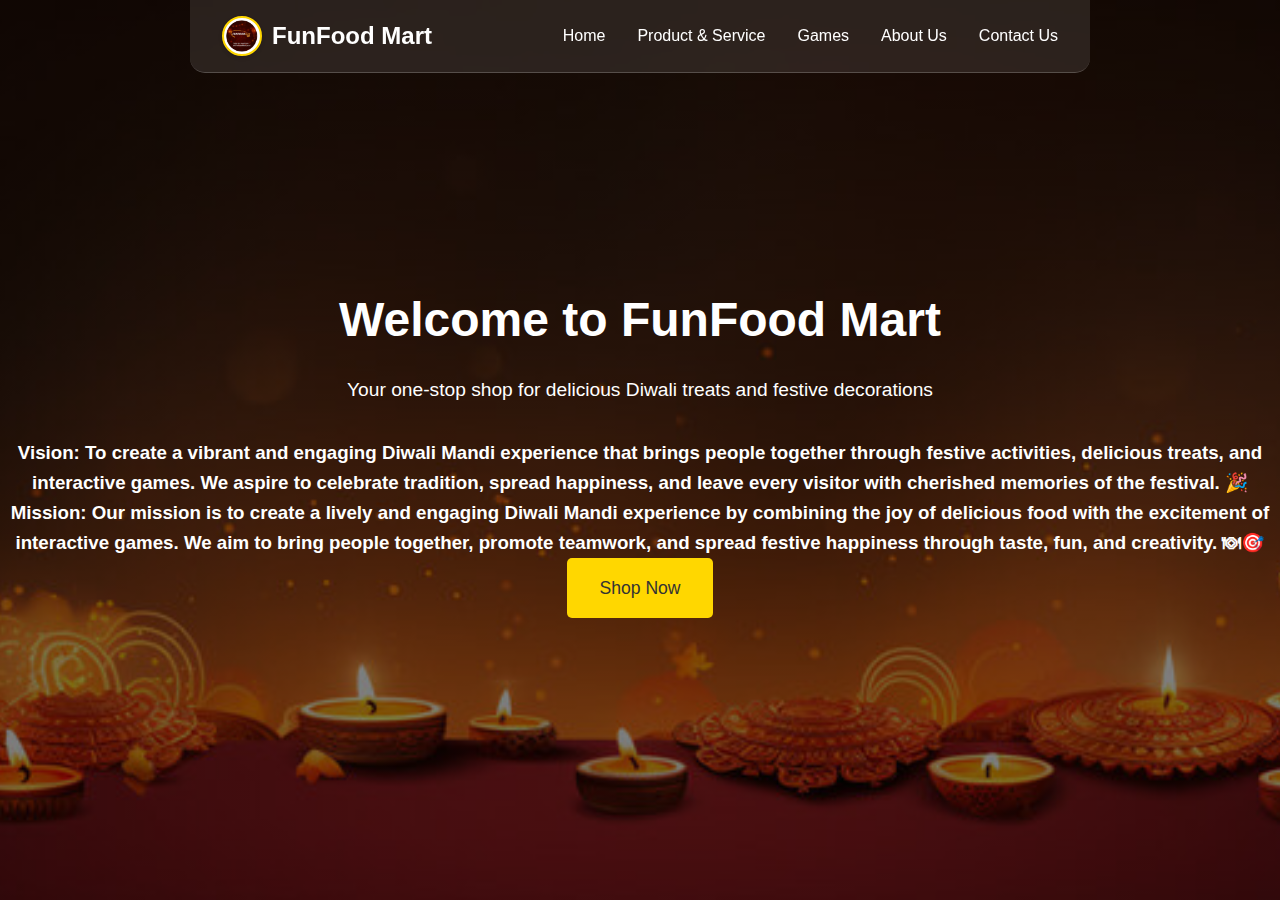
<file: index.html>
<!DOCTYPE html>
<html lang="en">
  <head>
    <meta charset="UTF-8" />
    <meta name="viewport" content="width=device-width, initial-scale=1.0" />
    <title>FunFood Mart - Home</title>
    <link rel="stylesheet" href="style.css" />
  </head>
  <body>
    <nav id="navbar">
      <div class="nav-container">
        <div class="logo">
          <img src="assest/logo.png" alt="FunFood Mart Logo" class="nav-logo" />
          <span>FunFood Mart</span>
        </div>
        <ul id="nav-menu">
          <li><a href="index.html">Home</a></li>
          <li><a href="products.html">Product & Service</a></li>
          <li><a href="games.html">Games</a></li>
          <li><a href="about.html">About Us</a></li>
          <li><a href="contact.html">Contact Us</a></li>
        </ul>
        <div class="hamburger" id="hamburger">
          <span></span>
          <span></span>
          <span></span>
        </div>
      </div>
    </nav>

    <section id="home">
      <div class="hero">
        <h1>Welcome to FunFood Mart</h1>
        <p>
          Your one-stop shop for delicious Diwali treats and festive decorations
        </p>

        <h3>Vision:
To create a vibrant and engaging Diwali Mandi experience that brings people together through festive activities, delicious treats, and interactive games.
We aspire to celebrate tradition, spread happiness, and leave every visitor with cherished memories of the festival. 🎉</h3>

<h3>Mission:
Our mission is to create a lively and engaging Diwali Mandi experience by combining the joy of delicious food with the excitement of interactive games.
We aim to bring people together, promote teamwork, and spread festive happiness through taste, fun, and creativity. 🍽🎯</h3>
        <a href="products.html" class="cta-button">Shop Now</a>
      </div>
    </section>

    <script src="script.js"></script>
  </body>
</html>
</file>
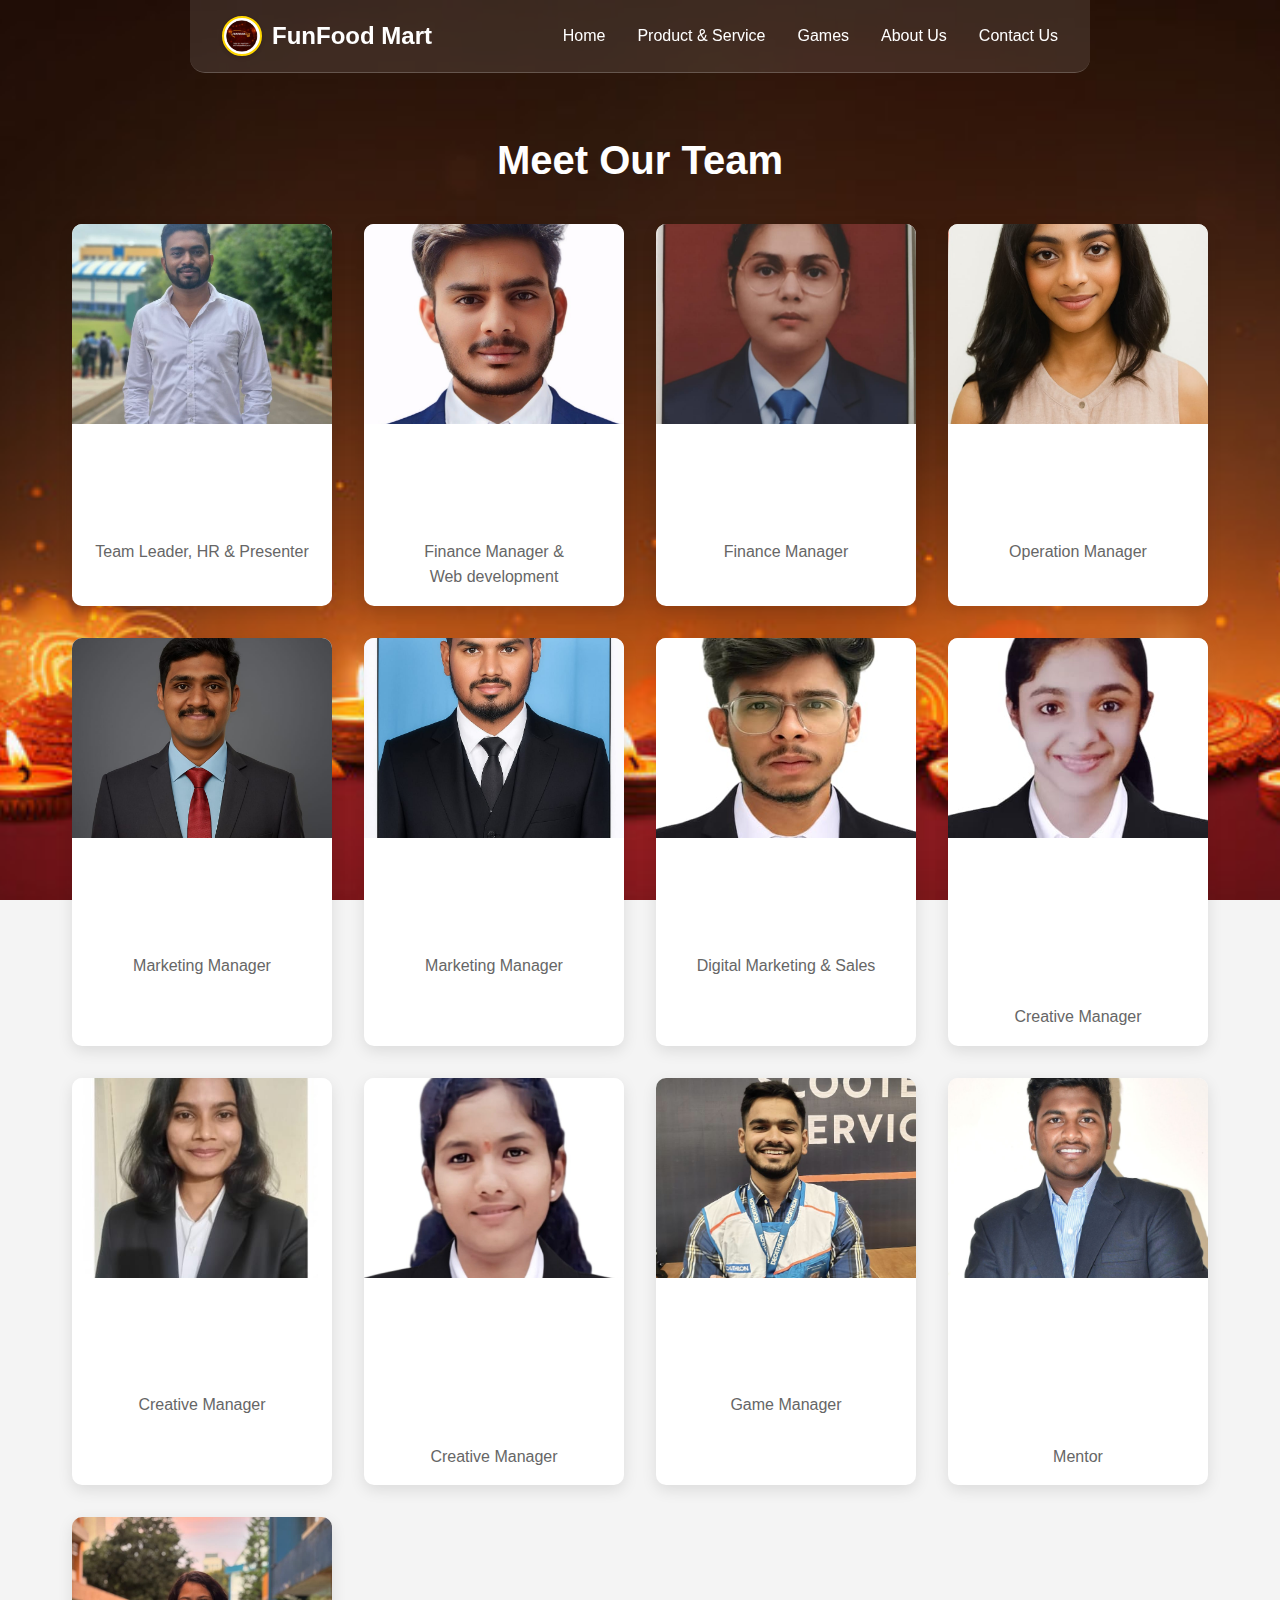
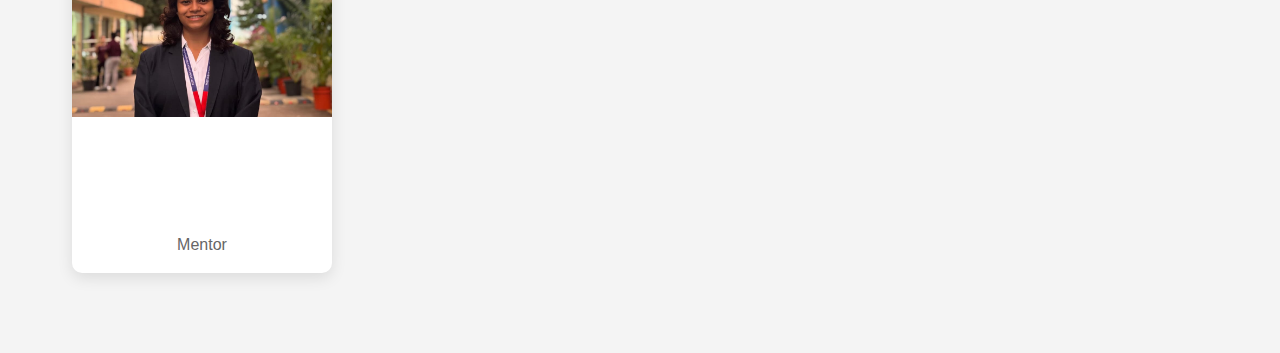
<file: about.html>
<!DOCTYPE html>
<html lang="en">
  <head>
    <meta charset="UTF-8" />
    <meta name="viewport" content="width=device-width, initial-scale=1.0" />
    <title>FunFood Mart - About Us</title>
    <link rel="stylesheet" href="style.css" />
  </head>
  <body>
    <nav id="navbar">
      <div class="nav-container">
        <div class="logo">
          <img src="assest/logo.png" alt="FunFood Mart Logo" class="nav-logo" />
          <span>FunFood Mart</span>
        </div>
        <ul id="nav-menu">
          <li><a href="index.html">Home</a></li>
          <li><a href="products.html">Product & Service</a></li>
          <li><a href="games.html">Games</a></li>
          <li><a href="about.html">About Us</a></li>
          <li><a href="contact.html">Contact Us</a></li>
        </ul>
        <div class="hamburger" id="hamburger">
          <span></span>
          <span></span>
          <span></span>
        </div>
      </div>
    </nav>

    <section id="about">
      <div class="container">
        <div class="about-intro">
        </div>
        <h2>Meet Our Team</h2>
        <div class="team-grid">
          <div class="team-member">
            <img src="assest/team/1.jpg" alt="Team Member 1" />
            <h3>Sumedh Mohne</h3>
            <p>Team Leader, HR & Presenter</p>
          </div>
          <div class="team-member">
            <img src="assest/team/2.jpg" alt="Team Member 2" />
            <h3>Aniket Maske</h3>
            <p>Finance Manager & Web development</p>
          </div>
          <div class="team-member">
            <img src="assest/team/3.jpg" alt="Team Member 3" />
            <h3>Ayushri Patil</h3>
            <p>Finance Manager</p>
          </div>
          <div class="team-member">
            <img src="assest/team/4.jpg" alt="Team Member 4" />
            <h3>Reva Patil</h3>
            <p>Operation Manager</p>
          </div>
          <div class="team-member">
            <img src="assest/team/5.jpg" alt="Team Member 5" />
            <h3>Pankaj Parekar</h3>
            <p>Marketing Manager</p>
          </div>
          <div class="team-member">
            <img src="assest/team/6.jpg" alt="Team Member 6" />
            <h3>Ajit Mane</h3>
            <p>Marketing Manager</p>
          </div>
          <div class="team-member">
            <img src="assest/team/7.jpg" alt="Team Member 7" />
            <h3>Vishal Mane</h3>
            <p>Digital Marketing & Sales</p>
          </div>
          <div class="team-member">
            <img src="assest/team/8.jpg" alt="Team Member 8" />
            <h3>Snigdha Panchpor</h3>
            <p>Creative Manager</p>
          </div>
          <div class="team-member">
            <img src="assest/team/9.jpg" alt="Team Member 9" />
            <h3>Mayuri Mogal</h3>
            <p>Creative Manager</p>
          </div>
          <div class="team-member">
            <img src="assest/team/10.jpg" alt="Team Member 10" />
            <h3>Tanashree Madavi</h3>
            <p>Creative Manager</p>
          </div>
          <div class="team-member">
            <img src="assest/team/13.jpg" alt="Team Member 12" />
            <h3>Suraj Patil</h3>
            <p>Game Manager</p>
          </div>
          <div class="team-member">
            <img src="assest/team/11.jpg" alt="Team Member 11" />
            <h3>Shrinath </br>Killedar</h3>
            <p>Mentor</p>
          </div>
          <div class="team-member">
            <img src="assest/team/12.jpg" alt="Team Member 12" />
            <h3>Shruti Phadnis</h3>
            <p>Mentor</p>
          </div>
        </div>
      </div>
    </section>

    <script src="script.js"></script>
  </body>
</html>
</file>
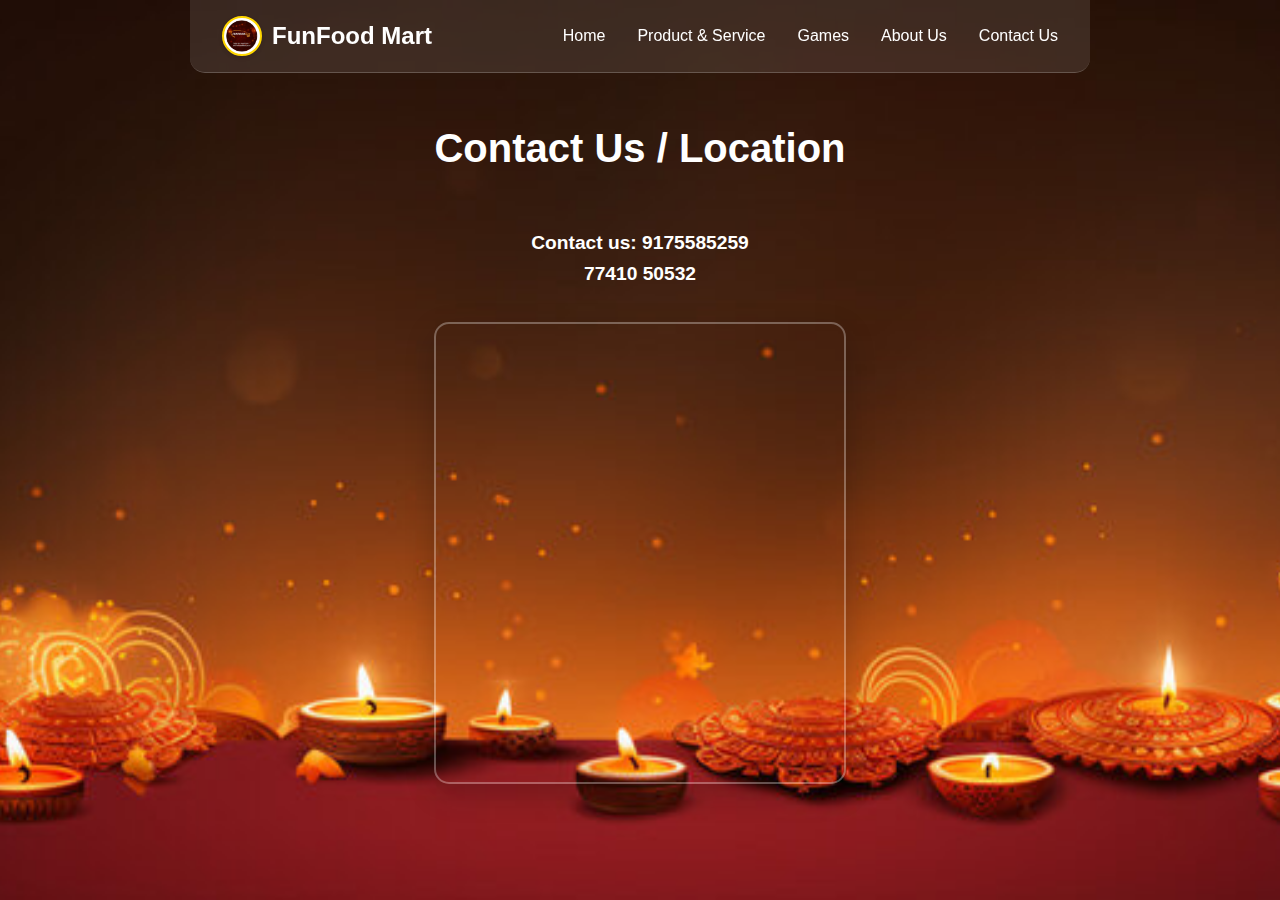
<file: contact.html>
<!DOCTYPE html>
<html lang="en">
  <head>
    <meta charset="UTF-8" />
    <meta name="viewport" content="width=device-width, initial-scale=1.0" />
    <title>FunFood Mart - Contact Us</title>
    <link rel="stylesheet" href="style.css" />
  </head>
  <body>
    <nav id="navbar">
      <div class="nav-container">
        <div class="logo">
          <img src="assest/logo.png" alt="FunFood Mart Logo" class="nav-logo" />
          <span>FunFood Mart</span>
        </div>
        <ul id="nav-menu">
          <li><a href="index.html">Home</a></li>
          <li><a href="products.html">Product & Service</a></li>
          <li><a href="games.html">Games</a></li>
          <li><a href="about.html">About Us</a></li>
          <li><a href="contact.html">Contact Us</a></li>
        </ul>
        <div class="hamburger" id="hamburger">
          <span></span>
          <span></span>
          <span></span>
        </div>
      </div>
    </nav>

    <section id="contact">
      <div class="container">
        <h2>Contact Us / Location</h2>
        <p>Contact us: 9175585259<br />77410 50532</p>
        <div class="map-container">
          <iframe
            src="https://www.google.com/maps/embed?pb=!1m18!1m12!1m3!1d3783.245!2d73.774!3d18.647!2m3!1f0!2f0!3f0!3m2!1i1024!2i768!4f13.1!3m3!1m2!1s0x3bc2c1b0b0b0b0b0%3A0x123456789abcdef!2sSector%20No.%2026%2C%20Pradhikaran%2C%20Nigdi%2C%20near%20Akurdi%20Railway%20Station%2C%20Pune%2C%20Maharashtra%20411044!5e0!3m2!1sen!2sin!4v1633123456789!5m2!1sen!2sin"
            width="100%"
            height="450"
            style="border: 0"
            allowfullscreen=""
            loading="lazy"
          >
          </iframe>
        </div>
      </div>
    </section>

    <script src="script.js"></script>
  </body>
</html>
</file>
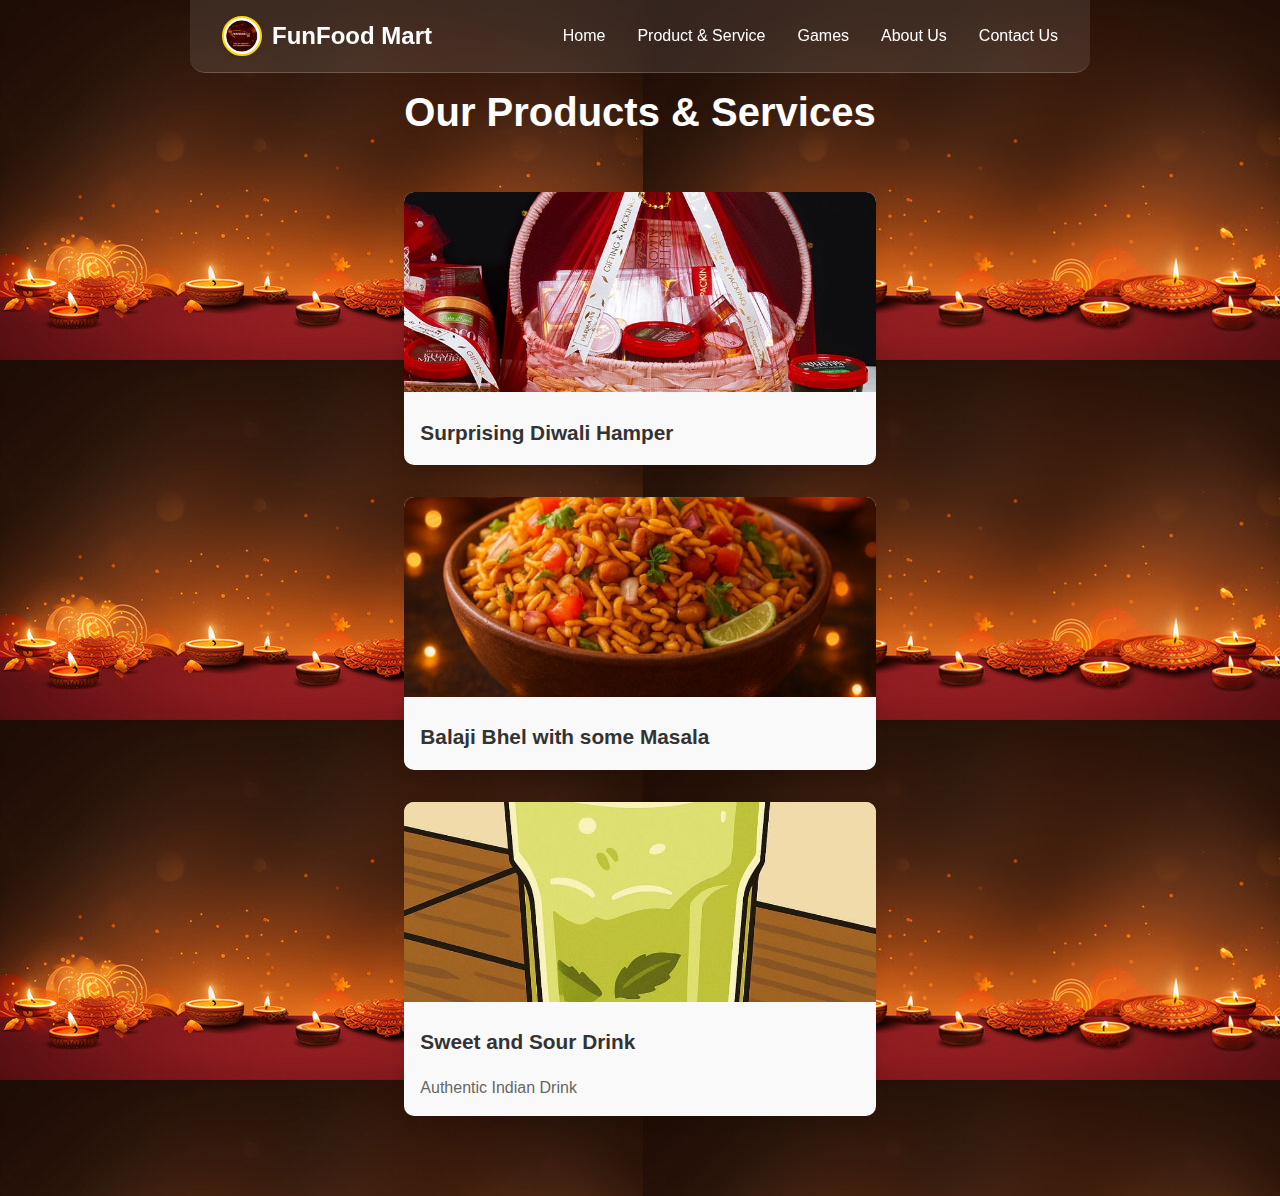
<file: products.html>
<!DOCTYPE html>
<html lang="en">
  <head>
    <meta charset="UTF-8" />
    <meta name="viewport" content="width=device-width, initial-scale=1.0" />
    <title>FunFood Mart - Products & Services</title>
    <link rel="stylesheet" href="style.css" />
  </head>
  <body>
    <nav id="navbar">
      <div class="nav-container">
        <div class="logo">
          <img src="assest/logo.png" alt="FunFood Mart Logo" class="nav-logo" />
          <span>FunFood Mart</span>
        </div>
        <ul id="nav-menu">
          <li><a href="index.html">Home</a></li>
          <li><a href="products.html">Product & Service</a></li>
          <li><a href="games.html">Games</a></li>
          <li><a href="about.html">About Us</a></li>
          <li><a href="contact.html">Contact Us</a></li>
        </ul>
        <div class="hamburger" id="hamburger">
          <span></span>
          <span></span>
          <span></span>
        </div>
      </div>
    </nav>

    <section id="products">
      <div class="container">
        <h2>Our Products & Services</h2>
        <div class="product-grid">
          <div class="product-card">
            <img src="assest/Hamper.jpg" alt="Diwali Snacks" />
            <h3>Surprising Diwali Hamper</h3>
          </div>
          <div class="product-card">
            <img src="assest/bhel.jpg" alt="Festive Decorations" />
            <h3>Balaji Bhel with some Masala </h3>
          </div>
          <div class="product-card">
            <img src="assest/drink.jpg" alt="Traditional Sweets" />
            <h3>Sweet and Sour Drink</h3>
            <p>
              Authentic Indian Drink
            </p>
        </div>
      </div>
    </section>

    <script src="script.js"></script>
  </body>
</html>
</file>
<file: style.css>
/* Reset and base styles */
* {
  margin: 0;
  padding: 0;
  box-sizing: border-box;
}

body {
  font-family: "Arial", sans-serif;
  line-height: 1.6;
  color: #333;
  background-color: #f4f4f4;
  background-image: url("assest/HomeBG.jpg");
  background-size: cover;
  background-position: center;
  background-attachment: fixed;
  background-repeat: no-repeat;
}

/* Navigation Bar */
#navbar {
  position: fixed;
  top: 0;
  left: 50%;
  transform: translateX(-50%);
  max-width: 900px;
  width: 100%;
  z-index: 1000;
  background: rgba(255, 255, 255, 0.1);
  backdrop-filter: blur(10px);
  -webkit-backdrop-filter: blur(10px);
  border-bottom: 1px solid rgba(255, 255, 255, 0.2);
  border-radius: 0 0 15px 15px;
}

.nav-container {
  width: 100%;
  display: flex;
  justify-content: space-between;
  align-items: center;
  padding: 1rem 2rem;
}

.logo {
  display: flex;
  align-items: center;
  font-size: 1.5rem;
  font-weight: bold;
  color: #fff;
}

.nav-logo {
  width: 40px;
  height: 40px;
  margin-right: 10px;
  border-radius: 50%;
  object-fit: cover;
  background: #fff;
  padding: 2px;
  border: 2px solid #ffd700;
  box-shadow: 0 2px 4px rgba(0, 0, 0, 0.1);
}

.logo span {
  font-size: 1.5rem;
  font-weight: bold;
  color: #fff;
}

#nav-menu {
  display: flex;
  list-style: none;
}

#nav-menu li {
  margin-left: 2rem;
}

#nav-menu a {
  color: #fff;
  text-decoration: none;
  font-weight: 500;
  transition: color 0.3s ease;
}

#nav-menu a:hover {
  color: #ffd700;
}

.hamburger {
  display: none;
  flex-direction: column;
  cursor: pointer;
}

.hamburger span {
  width: 25px;
  height: 3px;
  background: #fff;
  margin: 3px 0;
  transition: 0.3s;
}

/* Sections */
section {
  padding: 5rem 0;
  min-height: 100vh;
  display: flex;
  align-items: center;
}

.container {
  max-width: 1200px;
  margin: 0 auto;
  padding: 0 2rem;
}

/* Home Section */
#home {
  background: linear-gradient(rgba(0, 0, 0, 0.5), rgba(0, 0, 0, 0.5)),
    url("assest/HomeBG.jpg") center/cover no-repeat;
  color: #fff;
  display: flex;
  align-items: center;
  justify-content: center;
  min-height: 100vh;
  text-align: center;
}

.hero h1 {
  font-size: 3rem;
  margin-bottom: 1rem;
}

.logo-image {
  width: 150px;
  height: auto;
  margin-bottom: 2rem;
  border-radius: 10px;
  box-shadow: 0 5px 15px rgba(0, 0, 0, 0.3);
}

.hero p {
  font-size: 1.2rem;
  margin-bottom: 2rem;
  max-width: 600px;
  margin-left: auto;
  margin-right: auto;
}

.cta-button {
  background: #ffd700;
  color: #333;
  padding: 1rem 2rem;
  border: none;
  border-radius: 5px;
  font-size: 1.1rem;
  cursor: pointer;
  transition: background 0.3s ease;
  text-decoration: none;
  display: inline-block;
}

.cta-button:hover {
  background: #ffed4e;
}

/* Products Section */
#products {
  background: rgba(255, 255, 255, 0.95);
  background-image: url("assest/HomeBG.jpg");
}

#products h2 {
  text-align: center;
  margin-bottom: 3rem;
  font-size: 2.5rem;
  color: #ffffff;
}

.product-grid {
  display: grid;
  grid-template-columns: repeat(auto-fit, minmax(300px, 1fr));
  gap: 2rem;
}

.product-card {
  background: #f9f9f9;
  border-radius: 10px;
  overflow: hidden;
  box-shadow: 0 5px 15px rgba(0, 0, 0, 0.1);
  transition: transform 0.3s ease;
}

.product-card:hover {
  transform: translateY(-5px);
}

.product-card img {
  width: 100%;
  height: 200px;
  object-fit: cover;
}

.product-card h3 {
  padding: 1rem;
  font-size: 1.3rem;
}

.product-card p {
  padding: 0 1rem 1rem;
  color: #666;
}

/* About Section */

#about h2 {
  text-align: center;
  margin-bottom: 2rem;
  font-size: 2.5rem;
  color: #ffffff;
}

.about-intro {
  text-align: center;
  margin-bottom: 3rem;
}

.about-description {
  font-size: 1rem;
  line-height: 1.8;
  color: #ffffff;
  max-width: 800px;
  margin: 0 auto;
  padding: 0 1rem;
}

#about h3 {
  text-align: center;
  margin-bottom: 2rem;
  font-size: 2rem;
  color: #ffffff;
}

.team-grid {
  display: grid;
  grid-template-columns: repeat(4, 1fr);
  gap: 2rem;
}

.team-member {
  background: #fff;
  border-radius: 10px;
  overflow: hidden;
  box-shadow: 0 5px 15px rgba(0, 0, 0, 0.1);
  text-align: center;
  transition: transform 0.3s ease;
}

.team-member:hover {
  transform: translateY(-5px);
}

.team-member img {
  width: 100%;
  height: 200px;
  object-fit: cover;
}

.team-member h3 {
  padding: 1rem 0 0.5rem;
  font-size: 1.2rem;
}

.team-member p {
  padding: 0 1rem 1rem;
  color: #666;
}

/* Features Section */
.features {
  background: rgba(244, 244, 244, 0.95);
  padding: 5rem 0;
}

.features h2 {
  text-align: center;
  margin-bottom: 3rem;
  font-size: 2.5rem;
}

.features-grid {
  display: grid;
  grid-template-columns: repeat(auto-fit, minmax(250px, 1fr));
  gap: 2rem;
}

.feature {
  background: #fff;
  border-radius: 10px;
  padding: 2rem;
  text-align: center;
  box-shadow: 0 5px 15px rgba(0, 0, 0, 0.1);
  transition: transform 0.3s ease;
}

.feature:hover {
  transform: translateY(-5px);
}

.feature img {
  width: 80px;
  height: 80px;
  object-fit: cover;
  border-radius: 50%;
  margin-bottom: 1rem;
}

.feature h3 {
  margin-bottom: 1rem;
  font-size: 1.3rem;
}

.feature p {
  color: #666;
  line-height: 1.6;
}

/* Contact Section */

#contact h2 {
  text-align: center;
  margin-bottom: 3rem;
  font-size: 2.5rem;
  color: #ffffff;
}

#contact p {
  text-align: center;
  margin-bottom: 2rem;
  font-size: 1.2rem;
  color: #ffffff;
  font-weight: bold;
}

.contact-card {
  background: rgba(255, 255, 255, 0.1);
  backdrop-filter: blur(10px);
  border: 1px solid rgba(255, 255, 255, 0.2);
  border-radius: 15px;
  padding: 2rem;
  margin-bottom: 2rem;
  text-align: center;
  box-shadow: 0 10px 30px rgba(0, 0, 0, 0.2);
  max-width: 600px;
  margin-left: auto;
  margin-right: auto;
}

.contact-card h3 {
  margin-bottom: 1rem;
  color: #ffffff;
  font-size: 1.5rem;
}

.contact-card p {
  margin-bottom: 1rem;
  color: #ffffff;
  font-size: 1.2rem;
  font-weight: bold;
}

.instagram-link {
  display: inline-block;
  background: #ffd700;
  color: #333;
  padding: 0.5rem 1rem;
  border-radius: 5px;
  text-decoration: none;
  font-weight: bold;
  transition: background 0.3s ease;
}

.instagram-link:hover {
  background: #e6c200;
}

.map-container {
  width: 100%;
  max-width: 800px;
  margin: 0 auto;
  border-radius: 15px;
  overflow: hidden;
  box-shadow: 0 10px 30px rgba(0, 0, 0, 0.2);
  border: 2px solid rgba(255, 255, 255, 0.3);
}

/* Games Section */

#games h2 {
  text-align: center;
  margin-bottom: 1rem;
  font-size: 2.5rem;
  color: #ffffff;
}

#games h3 {
  text-align: center;
  margin-bottom: 1rem;
  font-size: 1.8rem;
  color: #ffffff;
}

#games p {
  text-align: center;
  margin-bottom: 3rem;
  font-size: 1.1rem;
  color: #ffffff;
}

.games-grid {
  display: grid;
  grid-template-columns: repeat(auto-fit, minmax(300px, 1fr));
  gap: 2rem;
}

.game-card {
  border-radius: 50px;
  overflow: hidden;
  box-shadow: 0 5px 15px rgba(0, 0, 0, 0.1);
  transition: transform 0.3s ease;
  text-align: center;
}

.game-card:hover {
  transform: translateY(-5px);
}

.game-card img {
  width: 100%;
  height: 650px;
  object-fit: cover;
  border-radius: 10px 10px 0 0;
}

.game-card h3 {
  padding: 1rem;
  font-size: 1.3rem;
}

.game-card p {
  padding: 0 1rem;
  color: #dad0d0;
  margin-bottom: 1rem;
}

.play-button {
  background: #ffd700;
  color: #333;
  padding: 0.5rem 1rem;
  border: none;
  border-radius: 5px;
  font-size: 1rem;
  cursor: pointer;
  transition: background 0.3s ease;
  margin-bottom: 1rem;
}

.play-button:hover {
  background: #ffed4e;
}

/* Responsive Design */
@media (max-width: 768px) {
  #navbar {
    left: 0;
    transform: none;
    max-width: 100%;
    border-radius: 0;
  }

  .nav-container {
    padding: 1rem;
  }

  .logo {
    font-size: 1.2rem;
  }

  .nav-logo {
    width: 30px;
    height: 30px;
    margin-right: 8px;
    background: #fff;
    padding: 1px;
    border: 1px solid #ffd700;
    box-shadow: 0 1px 3px rgba(0, 0, 0, 0.1);
  }

  .logo span {
    font-size: 1.2rem;
  }

  #nav-menu {
    position: fixed;
    left: -100%;
    top: 70px;
    flex-direction: column;
    background: rgba(255, 255, 255, 0.95);
    backdrop-filter: blur(10px);
    width: 100%;
    text-align: center;
    transition: 0.3s;
    box-shadow: 0 10px 27px rgba(0, 0, 0, 0.05);
    padding: 2rem 0;
  }

  #nav-menu.active {
    left: 0;
  }

  #nav-menu li {
    margin: 1rem 0;
  }

  #nav-menu a {
    color: #333;
  }

  .hamburger {
    display: flex;
  }

  .hero h1 {
    font-size: 2rem;
  }

  .hero p {
    font-size: 1rem;
  }

  .product-grid,
  .team-grid {
    grid-template-columns: 1fr;
  }

  section {
    padding: 3rem 0;
  }

  .about-content {
    grid-template-columns: 1fr;
  }

  .about-images {
    grid-template-columns: 1fr;
  }

  .features-grid {
    grid-template-columns: 1fr;
  }

  .games-grid {
    grid-template-columns: 1fr;
  }

  .vision-mission {
    padding: 1.2rem;
  }
}

.vision-mission {
  background: rgba(255, 255, 255, 0.1);
  border-radius: 12px;
  padding: 2rem;
  margin: 2rem auto;
  max-width: 800px;
  backdrop-filter: blur(6px);
}

.vision-mission h3 {
  color: #ffcc00;
  margin-top: 1rem;
}

.vision-mission p {
  margin-top: 0.5rem;
  font-size: 1rem;
  opacity: 0.9;
}
</file>
